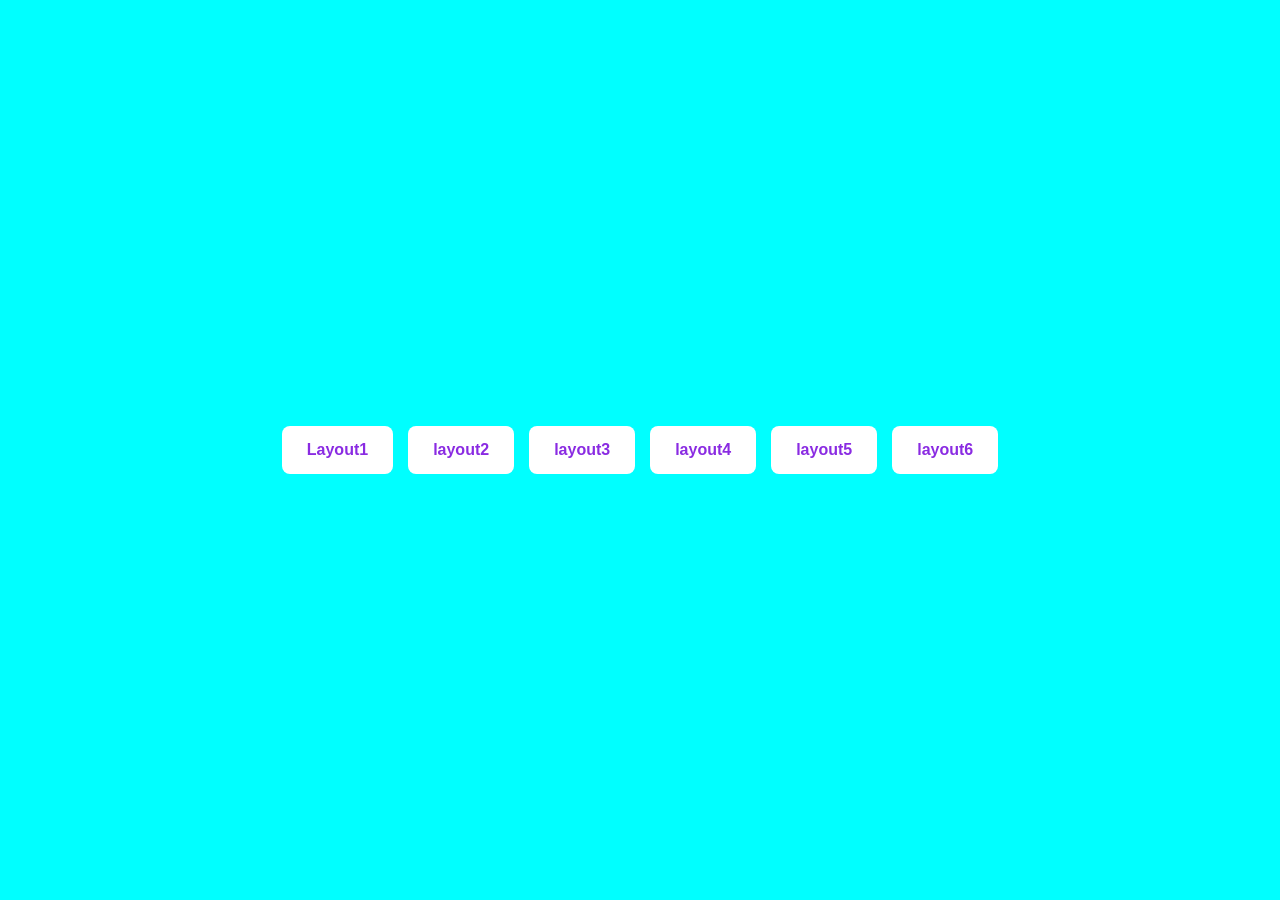
<file: index.html>
<!DOCTYPE html>
<html lang="pt-br">
<head>
    <meta charset="UTF-8">
    <meta name="viewport" content="width=device-width, initial-scale=1.0">
    <link rel="stylesheet" href="./style.css">
    <title>Link layouts</title>
</head>
<body>
    <a href="./layout1.html">Layout1</a>
    <a href="./layout2.html">layout2</a>
    <a href="./layout3.html">layout3</a>
    <a href="./layout4.html">layout4</a>
    <a href="./layout5.html">layout5</a>
    <a href="./layout6.html">layout6</a>
</body>
</html>
</file>
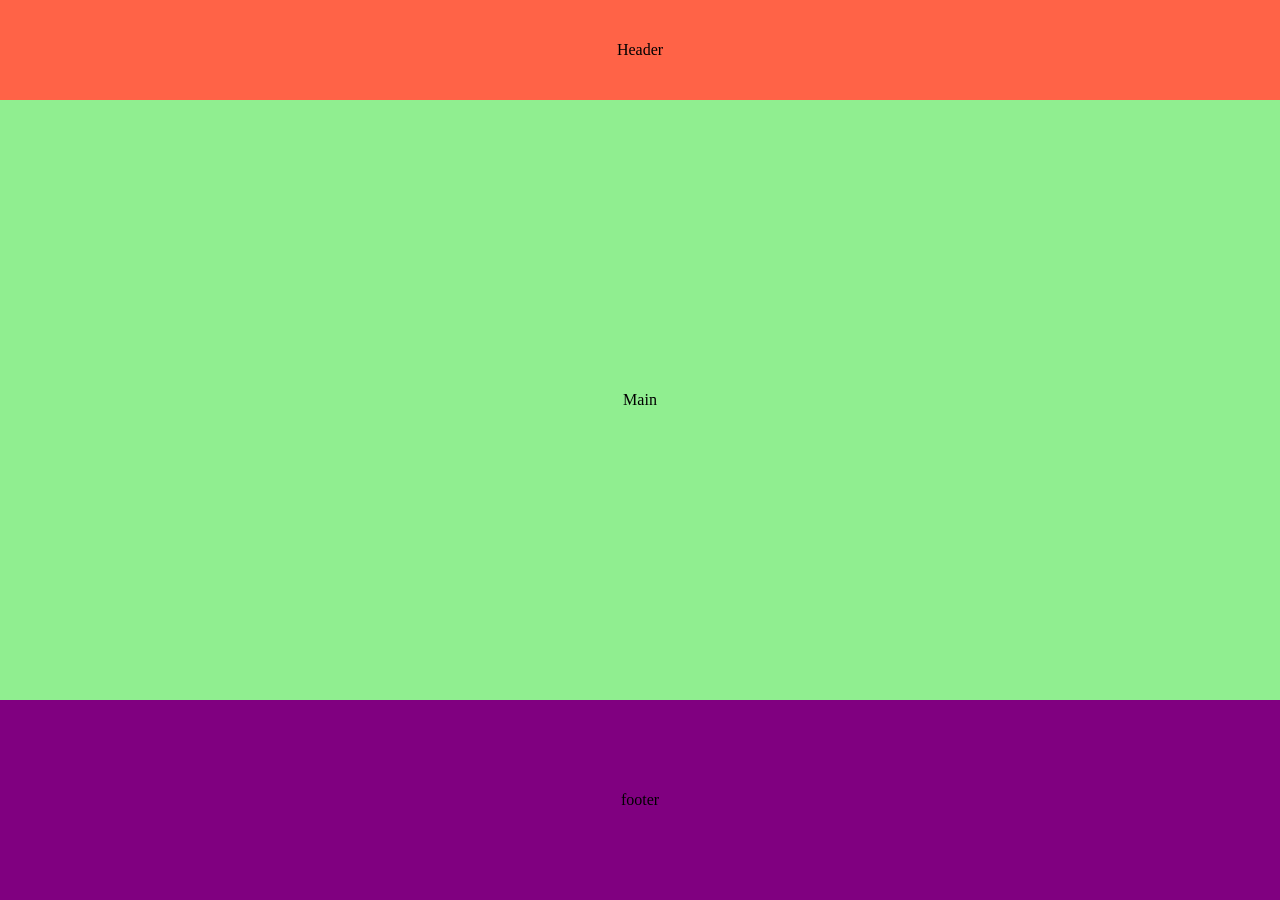
<file: layout1.html>
<!DOCTYPE html>
<html lang="pt-br">
<head>
    <meta charset="UTF-8">
    <meta name="viewport" content="width=device-width, initial-scale=1.0">
    <link rel="stylesheet" href="./layout1.css">
    <title>layout1
    </title>
</head>
<body>
    <header class="topo">
        <p>Header</p>

    </header>

    <main class="meio">
        <p>Main</p>
    </main>

    <footer class="fim">
        <p>footer</p>
    </footer>
</body>
</html>
</file>
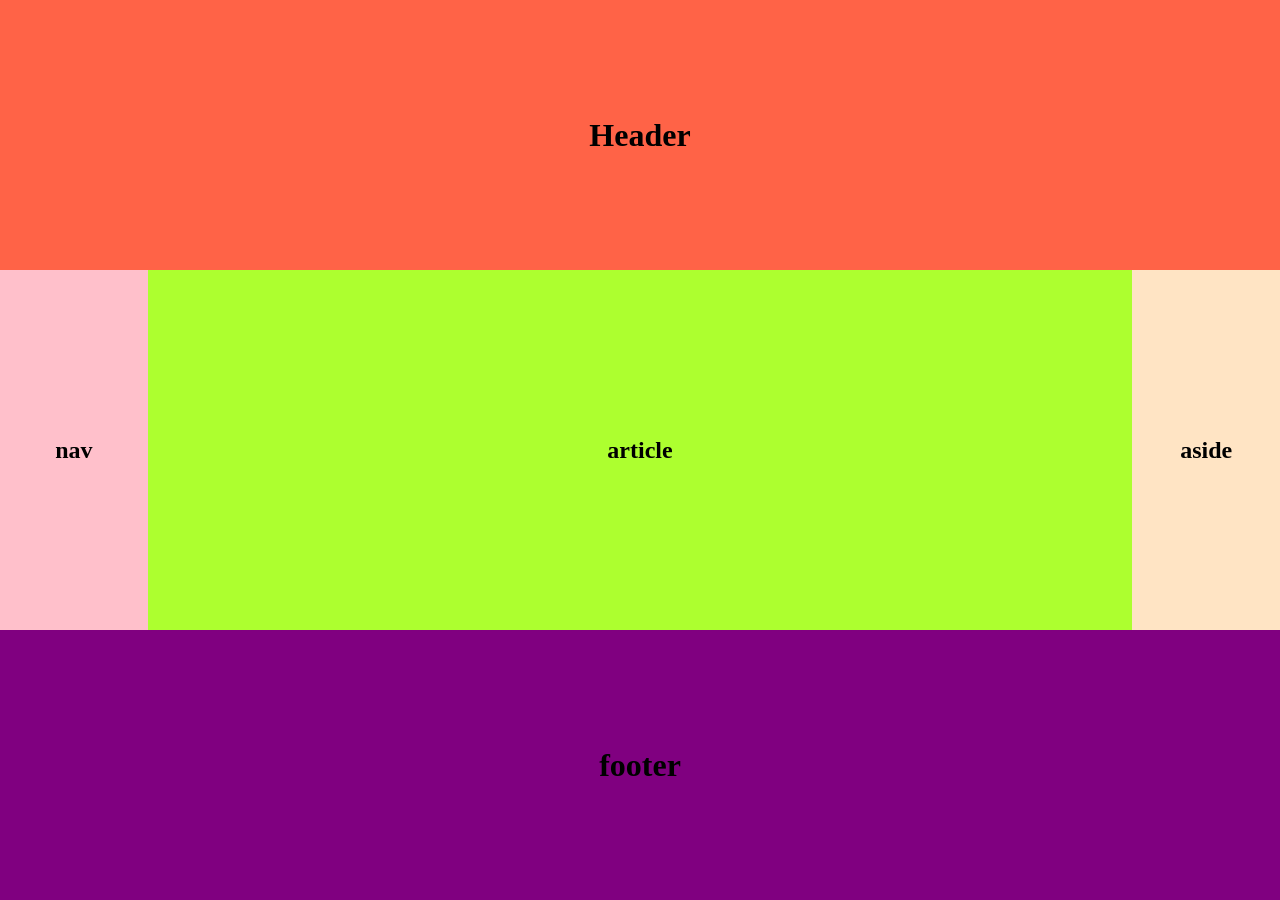
<file: layout2.html>
<!DOCTYPE html>
<html lang="pt-br">

<head>
    <meta charset="UTF-8">
    <meta name="viewport" content="width=device-width, initial-scale=1.0">
    <link rel="stylesheet" href="./layout2.css">
    <title>layout2</title>
</head>

<body>
    <cima class="cima">
        <h1>Header</h1>
    </cima>

    <div class="pai">

        <nav class="esquerda">
            <h1>nav</h1>
        </nav>

        <article class="centro">
            <h1>article</h1>
        </article>

        <aside class="direita">
            <h1>aside</h1>
        </aside>

    </div>
    <footer class="baixo">
        <h1>footer</h1>
    </footer>

</body>

</html>
</file>
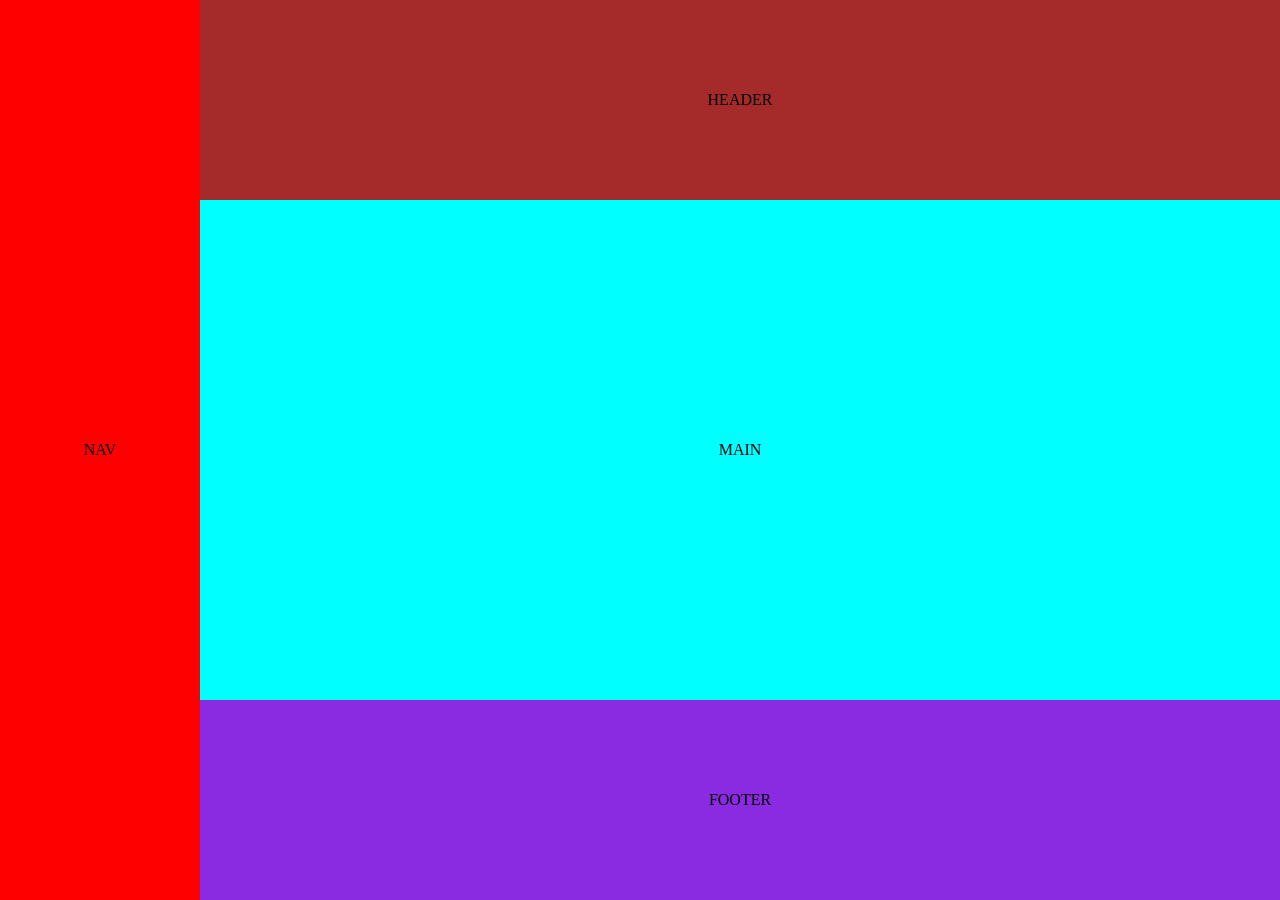
<file: layout3.html>
<!DOCTYPE html>
<html lang="pt-br">

<head>
    <meta charset="UTF-8">
    <meta name="viewport" content="width=device-width, initial-scale=1.0">
    <link rel="stylesheet" href="layout3.css">
    <title>layout3</title>
</head>

<body>

  <div class="nav">NAV</div>  

    <div class="container">

<header class="header">HEADER</header>

<main class="main">MAIN</main>

<footer class="footer">FOOTER</footer>


    </div>

</body>

</html>
</file>
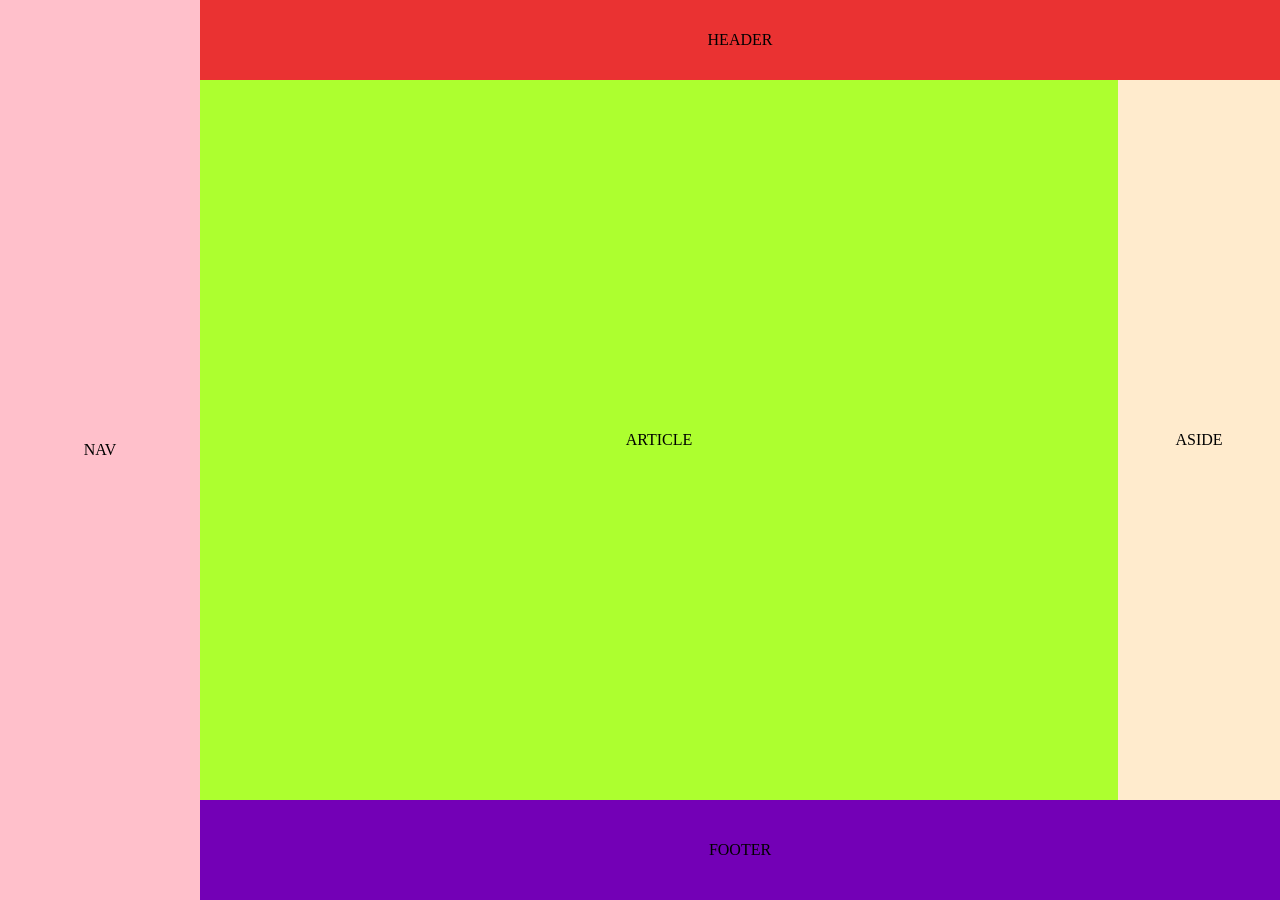
<file: layout4.html>
<!DOCTYPE html>
<html lang="pt-br">

<head>
    <meta charset="UTF-8">
    <meta name="viewport" content="width=device-width, initial-scale=1.0">
    <link rel="stylesheet" href="layout4.css">
    <title>layout4</title>
</head>

<body>
    <div class="nav">NAV</div>


    <div class="caixa1">

        <div class="Header">HEADER</div>

        <div class="caixa2">
            <div class="article">ARTICLE</div>

            <div class="aside">ASIDE</div>
        </div>

        <div class="footer">FOOTER</div>

    </div>

</body>





</html>
</file>
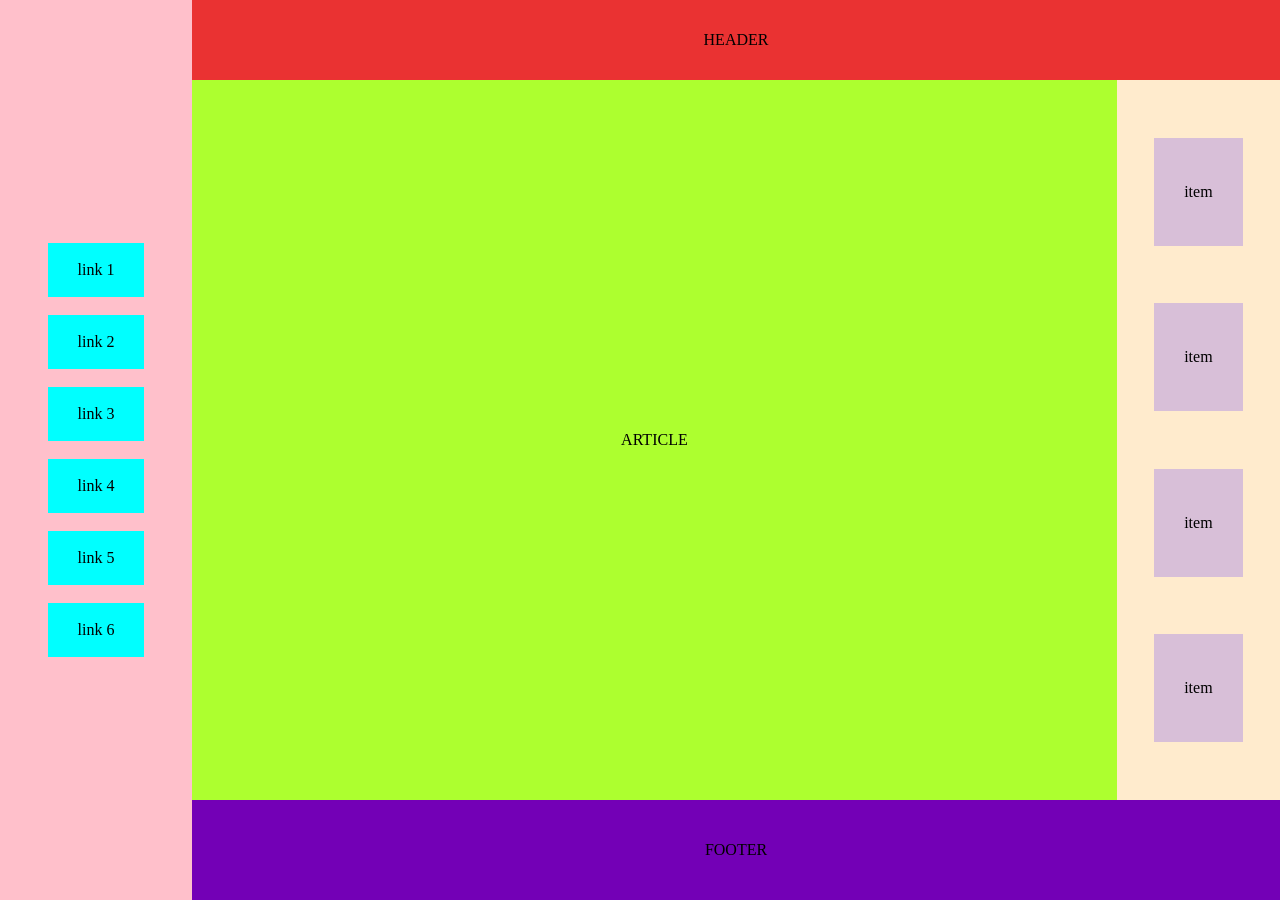
<file: layout5.html>
<!DOCTYPE html>
<html lang="pt-br">

<head>
    <meta charset="UTF-8">
    <meta name="viewport" content="width=device-width, initial-scale=1.0">
    <link rel="stylesheet" href="layout5.css">
    <title>layout5</title>
</head>

<body>
    <div class="nav">
        <div class="c1">link 1</div>
        <div class="c1">link 2</div>
        <div class="c1">link 3</div>
        <div class="c1">link 4</div>
        <div class="c1">link 5</div>
        <div class="c1">link 6</div>
    </div>

    <div class="caixa1">

        <div class="Header">HEADER</div>

        <div class="caixa2">
            <div class="article">ARTICLE</div>

            <div class="aside">
                <div class="item">item </div>
                <div class="item">item </div>
                <div class="item">item </div>
                <div class="item">item </div>

            </div>
        </div>

        <div class="footer">FOOTER</div>

    </div>

</body>

</html>
</file>
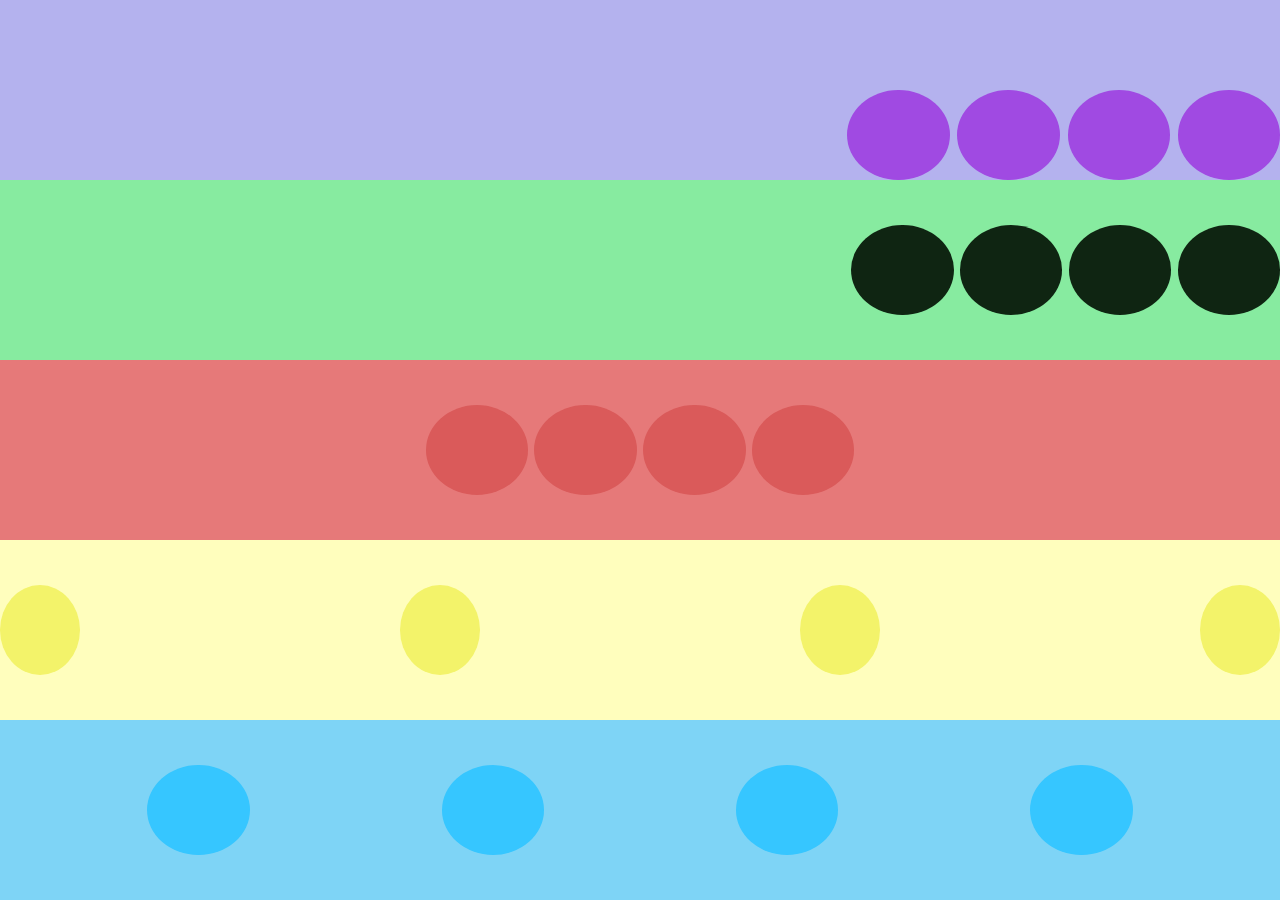
<file: layout6.html>
<!DOCTYPE html>
<html lang="pt-br">

<head>
    <meta charset="UTF-8">
    <meta name="viewport" content="width=device-width, initial-scale=1.0">
    <link rel="stylesheet" href="layout6.css">
    <title>layout6</title>
</head>

<body>

    <div class="a">
        <div class="bola1"></div>
        <div class="bola1"></div>
        <div class="bola1"></div>
        <div class="bola1"></div>
    </div>

    <div class="b">
        <div class="bola2"></div>
        <div class="bola2"></div>
        <div class="bola2"></div>
        <div class="bola2"></div>
    </div>

    <div class="c">
        <div class="bola3"></div>
        <div class="bola3"></div>
        <div class="bola3"></div>
        <div class="bola3"></div>
    </div>

    <div class="d">
        <div class="bola4"></div>
        <div class="bola4"></div>
        <div class="bola4"></div>
        <div class="bola4"></div>
    </div>

    <div class="e">
        <div class="bola5"></div>
        <div class="bola5"></div>
        <div class="bola5"></div>
        <div class="bola5"></div>

    </div>

</body>

</html>
</file>
<file: style.css>
*{
    margin: 0;
    padding: 0;
    box-sizing: border-box;
}

body{
    font-family: Arial, Helvetica, sans-serif;
    background-color: aqua;
    display: flex;
    justify-content: center;
    align-items: center;
    min-height: 100vh;
    gap: 15px;
}

a {
    text-decoration: none;
    font-weight: 700;
    color: blueviolet;
    background-color: #ffff;
    padding: 15px 25px;
    border-radius: 8px;
}
</file>
<file: layout1.css>
*{
    margin: 0;
    padding: 0;
    box-sizing: border-box;
}

body{
    height: 100vh;
    display: flex;
    flex-direction: column;

}

.topo{
     display: flex;
     justify-content: center;
     gap: 42px;
     background-color: tomato;
     height: 100px;
     align-items: center;

}

.meio{
    display: flex;
    justify-content: center;
    background-color: lightgreen;
    height: 100px;
    flex-grow: 1;
    align-items: center;

}

.fim{
    display: flex;
    justify-content: center;
    align-items: center;
    background-color: purple;
    height: 200px;
}
</file>
<file: layout2.css>
* {
    margin: 0;
    padding: 0;
    box-sizing: border-box;
}

body {
    height: 100vh;
    width: 100vw;
    display: flex;
    flex-direction: column;
}

.pai {
    display: flex;
    height: 80vh;
    width: 100vw;
}

.cima {
    background-color: tomato;
    height: 60%;
    display: flex;
        align-items: center;
    justify-content: center;

}

.direita {
    background-color: bisque;
    height: 100%;
    width: 15%;
    display: flex;
        align-items: center;
    justify-content: center;

}


.esquerda {
    background-color: pink;
    height: 100%;
    width: 15%;
    display: flex;
        align-items: center;
    justify-content: center;

}

.centro {
    background-color: greenyellow;
    display: flex;
    height: 100%;
    width: 100%;
    justify-content: center;
        align-items: center;
    justify-content: center;

}

.baixo{
 background-color: purple;
 height: 60%;
 width: 100%;
 display: flex;
     align-items: center;
    justify-content: center;

}
</file>
<file: layout3.css>
* {
    margin: 0;
    padding: 0;
    box-sizing: border-box;
}

body {
    display: flex;
}

.nav {
    background-color: red;
    height: 100vh;
    width: 200px;
    display: flex;
    align-items: center;
    justify-content: center;

}

.container {
    flex-direction: column;
    display: flex;
    background-color: aqua;
    flex-grow: 1;
    align-items: center;
    justify-content: center;
}

.header {
    width: 100%;
    background-color: brown;
    align-items: center;
    height: 200px;
    justify-content: center;
    display: flex;
}

.main {
    width: 100%;
    align-items: center;
    justify-content: center;
    display: flex;
    flex-grow: 1;

}

.footer {
    width: 100%;
    background-color: blueviolet;
    align-items: center;
    justify-content: center;
    display: flex;
    height: 200px;

}
</file>
<file: layout4.css>
* {
    margin: 0;
    padding: 0;
    box-sizing: border-box;
}

body {
    display: flex;
}

.nav {
    background-color: pink;
    height: 100vh;
    width: 200px;
    display: flex;
    align-items: center;
    justify-content: center;
}

.caixa1 {
    flex-direction: column;
    display: flex;
    background-color: aqua;
    flex-grow: 1;
    align-items: center;
    justify-content: center;
}

.Header {
    background-color: rgb(234, 50, 50);
    height: 80px;
    width: 100%;
    align-items: center;
    justify-content: center;
    display: flex;
}

.caixa2 {
    background-color: rgb(221, 255, 0);
    height: 100px;
    width: 100%;
    flex-grow: 1;
    align-items: center;
    justify-content: center;
    display: flex;
}

.article {
    background-color: greenyellow;
    height: 100%;
    width: 85%;
    align-items: center;
    justify-content: center;
    display: flex;

}

.aside {
    background-color: blanchedalmond;
    height: 100%;
    width: 15%;
    align-items: center;
    justify-content: center;
    display: flex;
}


.footer {
    background-color: rgb(115, 0, 182);
    height: 100px;
    width: 100%;
    align-items: center;
    justify-content: center;
    display: flex;
}
</file>
<file: layout5.css>
* {
    margin: 0;
    padding: 0;
    box-sizing: border-box;
}

body {
    display: flex;
}

.nav {
    background-color: pink;
    height: 100vh;
    width: 15%;
    display: flex;
    align-items: center;
    justify-content: center;
    flex-direction: column;
    gap: 2%;

}

.c1 {
    display: flex;
    background-color: aqua;
    align-items: center;
    justify-content: center;
    height: 6%;
    width: 50%;
}

.caixa1 {
    flex-direction: column;
    display: flex;
    background-color: aqua;
    flex-grow: 1;
    align-items: center;
    justify-content: center;
}

.Header {
    background-color: rgb(234, 50, 50);
    height: 80px;
    width: 100%;
    align-items: center;
    justify-content: center;
    display: flex;
}

.caixa2 {
    background-color: rgb(221, 255, 0);
    height: 100px;
    width: 100%;
    flex-grow: 1;
    align-items: center;
    justify-content: center;
    display: flex;
}

.article {
    background-color: greenyellow;
    height: 100%;
    width: 85%;
    align-items: center;
    justify-content: center;
    display: flex;

}

.aside {
    background-color: blanchedalmond;
    height: 100%;
    width: 15%;
    align-items: center;
    justify-content: center;
    display: flex;
    flex-direction: column;
    gap: 8%;
}

.item {
    display: flex;
    background-color: thistle;
    align-items: center;
    justify-content: center;
    width: 55%;
    height: 15%;
}

.footer {
    background-color: rgb(115, 0, 182);
    height: 100px;
    width: 100%;
    align-items: center;
    justify-content: center;
    display: flex;
}
</file>
<file: layout6.css>
* {
    margin: 0;
    padding: 0;
    box-sizing: border-box;
}

body {
    display: flex;
    flex-direction: column;
    width: 100vw;
    height: 100vh;
}

.a {
    background-color: #b4b2ee;
    height: 20%;
    width: 100%;
    justify-content: end;
    align-items: end;
    display: flex;
    gap: 0.6%;
}

.bola1 {
    display: flex;
    background: rgb(160, 74, 226);
    width: 8%;
    height: 50%;
    border-radius: 50%;
}

.b {
    background-color: #87eba0;
    height: 20%;
    width: 100%;
    justify-content: end;
    align-items: center;
    display: flex;
    gap: 0.5%;
}

.bola2 {
    display: flex;
    background: rgb(15, 37, 18);
    width: 8%;
    height: 50%;
    border-radius: 50%;
}

.c {
    background-color: #e67979;
    height: 20%;
    width: 100%;
    justify-content: center;
    align-items: center;
    display: flex;
    gap: 0.5%;
}

.bola3 {
    display: flex;
    background: #da5a5a;
    width: 8%;
    height: 50%;
    border-radius: 50%;
}

.d {
    background-color: #fffebd;
    height: 20%;
    width: 100%;
    justify-content: center;
    align-items: center;
    display: flex;
    gap: 25%;
}

.bola4 {
    background-color: #f3f36a;
    display: flex;
    width: 8%;
    height: 50%;
    border-radius: 50%;
}

.e {
    background-color: #7ed4f6;
    height: 20%;
    width: 100%;
    justify-content: center;
    align-items: center;
    display: flex;
    gap: 15%;
}

.bola5 {
    background-color: #36c6ff;
    display: flex;
    width: 8%;
    height: 50%;
    border-radius: 50%;
}
</file>
